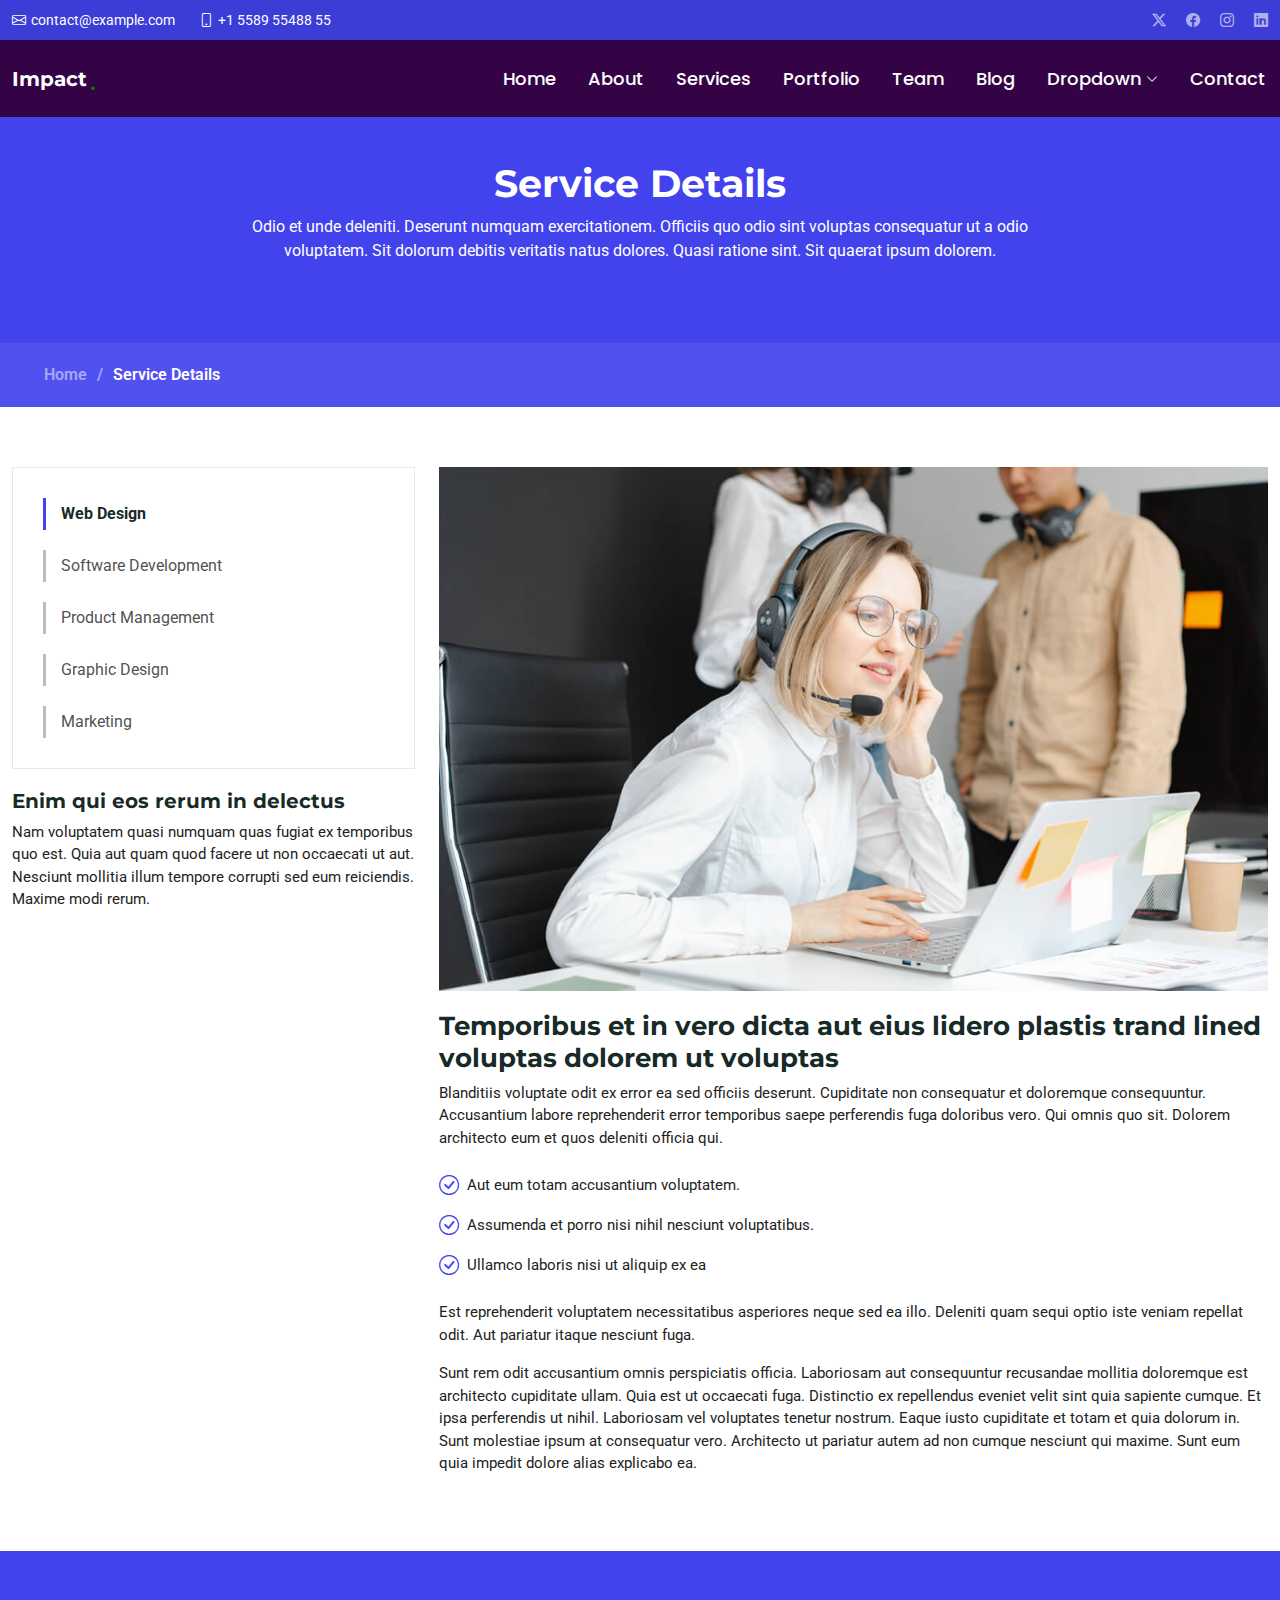
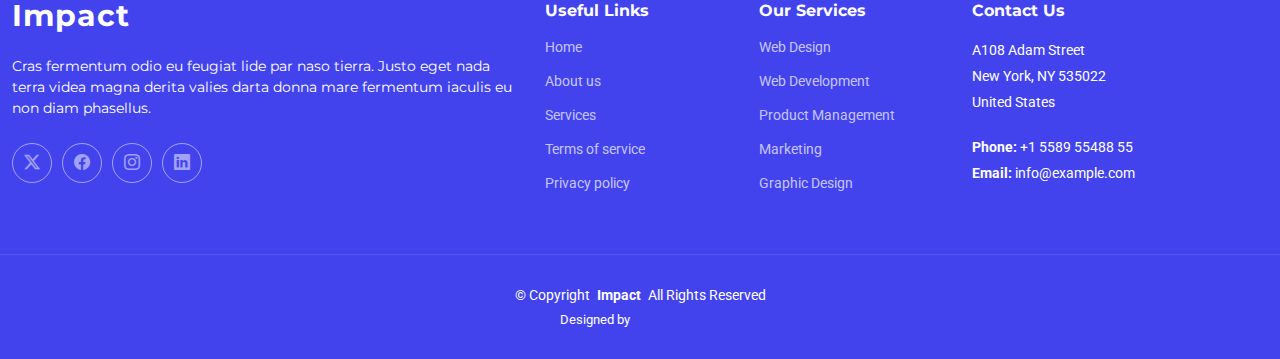
<file: service-details.html>
<!DOCTYPE html>
<html lang="en">

<head>
  <meta charset="utf-8">
  <meta content="width=device-width, initial-scale=1.0" name="viewport">
  <title>Service Details - Impact Bootstrap Template</title>
  <meta content="" name="description">
  <meta content="" name="keywords">

  <!-- Favicons -->
  <link href="assets/img/favicon.png" rel="icon">
  <link href="assets/img/apple-touch-icon.png" rel="apple-touch-icon">

  <!-- Fonts -->
  <link href="https://fonts.googleapis.com" rel="preconnect">
  <link href="https://fonts.gstatic.com" rel="preconnect" crossorigin>
  <link href="https://fonts.googleapis.com/css2?family=Roboto:ital,wght@0,100;0,300;0,400;0,500;0,700;0,900;1,100;1,300;1,400;1,500;1,700;1,900&family=Montserrat:ital,wght@0,100;0,200;0,300;0,400;0,500;0,600;0,700;0,800;0,900;1,100;1,200;1,300;1,400;1,500;1,600;1,700;1,800;1,900&family=Poppins:ital,wght@0,100;0,200;0,300;0,400;0,500;0,600;0,700;0,800;0,900;1,100;1,200;1,300;1,400;1,500;1,600;1,700;1,800;1,900&display=swap" rel="stylesheet">

  <!-- Vendor CSS Files -->
  <link href="assets/vendor/bootstrap/css/bootstrap.min.css" rel="stylesheet">
  <link href="assets/vendor/bootstrap-icons/bootstrap-icons.css" rel="stylesheet">
  <link href="assets/vendor/aos/aos.css" rel="stylesheet">
  <link href="assets/vendor/glightbox/css/glightbox.min.css" rel="stylesheet">
  <link href="assets/vendor/swiper/swiper-bundle.min.css" rel="stylesheet">

  <!-- Main CSS File -->
  <link href="assets/css/main.css" rel="stylesheet">

  <!-- =======================================================
  * Template Name: Impact
  * Template URL: https://bootstrapmade.com/impact-bootstrap-business-website-template/
  * Updated: Jun 14 2024 with Bootstrap v5.3.3
  * Author: BootstrapMade.com
  * License: https://bootstrapmade.com/license/
  ======================================================== -->
</head>

<body class="service-details-page">

  <header id="header" class="header fixed-top">

    <div class="topbar d-flex align-items-center">
      <div class="container d-flex justify-content-center justify-content-md-between">
        <div class="contact-info d-flex align-items-center">
          <i class="bi bi-envelope d-flex align-items-center"><a href="mailto:contact@example.com">contact@example.com</a></i>
          <i class="bi bi-phone d-flex align-items-center ms-4"><span>+1 5589 55488 55</span></i>
        </div>
        <div class="social-links d-none d-md-flex align-items-center">
          <a href="#" class="twitter"><i class="bi bi-twitter-x"></i></a>
          <a href="#" class="facebook"><i class="bi bi-facebook"></i></a>
          <a href="#" class="instagram"><i class="bi bi-instagram"></i></a>
          <a href="#" class="linkedin"><i class="bi bi-linkedin"></i></a>
        </div>
      </div>
    </div><!-- End Top Bar -->

    <div class="branding d-flex align-items-cente">

      <div class="container position-relative d-flex align-items-center justify-content-between">
        <a href="index.html" class="logo d-flex align-items-center">
          <!-- Uncomment the line below if you also wish to use an image logo -->
          <!-- <img src="assets/img/logo.png" alt=""> -->
          <h1 class="sitename">Impact</h1>
          <span>.</span>
        </a>

        <nav id="navmenu" class="navmenu">
          <ul>
            <li><a href="#hero">Home<br></a></li>
            <li><a href="#about">About</a></li>
            <li><a href="#services">Services</a></li>
            <li><a href="#portfolio">Portfolio</a></li>
            <li><a href="#team">Team</a></li>
            <li><a href="blog.html">Blog</a></li>
            <li class="dropdown"><a href="#"><span>Dropdown</span> <i class="bi bi-chevron-down toggle-dropdown"></i></a>
              <ul>
                <li><a href="#">Dropdown 1</a></li>
                <li class="dropdown"><a href="#"><span>Deep Dropdown</span> <i class="bi bi-chevron-down toggle-dropdown"></i></a>
                  <ul>
                    <li><a href="#">Deep Dropdown 1</a></li>
                    <li><a href="#">Deep Dropdown 2</a></li>
                    <li><a href="#">Deep Dropdown 3</a></li>
                    <li><a href="#">Deep Dropdown 4</a></li>
                    <li><a href="#">Deep Dropdown 5</a></li>
                  </ul>
                </li>
                <li><a href="#">Dropdown 2</a></li>
                <li><a href="#">Dropdown 3</a></li>
                <li><a href="#">Dropdown 4</a></li>
              </ul>
            </li>
            <li><a href="#contact">Contact</a></li>
          </ul>
          <i class="mobile-nav-toggle d-xl-none bi bi-list"></i>
        </nav>

      </div>

    </div>

  </header>

  <main class="main">

    <!-- Page Title -->
    <div class="page-title" data-aos="fade">
      <div class="heading">
        <div class="container">
          <div class="row d-flex justify-content-center text-center">
            <div class="col-lg-8">
              <h1>Service Details</h1>
              <p class="mb-0">Odio et unde deleniti. Deserunt numquam exercitationem. Officiis quo odio sint voluptas consequatur ut a odio voluptatem. Sit dolorum debitis veritatis natus dolores. Quasi ratione sint. Sit quaerat ipsum dolorem.</p>
            </div>
          </div>
        </div>
      </div>
      <nav class="breadcrumbs">
        <div class="container">
          <ol>
            <li><a href="index.html">Home</a></li>
            <li class="current">Service Details</li>
          </ol>
        </div>
      </nav>
    </div><!-- End Page Title -->

    <!-- Service Details Section -->
    <section id="service-details" class="service-details section">

      <div class="container">

        <div class="row gy-4">

          <div class="col-lg-4" data-aos="fade-up" data-aos-delay="100">
            <div class="services-list">
              <a href="#" class="active">Web Design</a>
              <a href="#">Software Development</a>
              <a href="#">Product Management</a>
              <a href="#">Graphic Design</a>
              <a href="#">Marketing</a>
            </div>

            <h4>Enim qui eos rerum in delectus</h4>
            <p>Nam voluptatem quasi numquam quas fugiat ex temporibus quo est. Quia aut quam quod facere ut non occaecati ut aut. Nesciunt mollitia illum tempore corrupti sed eum reiciendis. Maxime modi rerum.</p>
          </div>

          <div class="col-lg-8" data-aos="fade-up" data-aos-delay="200">
            <img src="assets/img/services.jpg" alt="" class="img-fluid services-img">
            <h3>Temporibus et in vero dicta aut eius lidero plastis trand lined voluptas dolorem ut voluptas</h3>
            <p>
              Blanditiis voluptate odit ex error ea sed officiis deserunt. Cupiditate non consequatur et doloremque consequuntur. Accusantium labore reprehenderit error temporibus saepe perferendis fuga doloribus vero. Qui omnis quo sit. Dolorem architecto eum et quos deleniti officia qui.
            </p>
            <ul>
              <li><i class="bi bi-check-circle"></i> <span>Aut eum totam accusantium voluptatem.</span></li>
              <li><i class="bi bi-check-circle"></i> <span>Assumenda et porro nisi nihil nesciunt voluptatibus.</span></li>
              <li><i class="bi bi-check-circle"></i> <span>Ullamco laboris nisi ut aliquip ex ea</span></li>
            </ul>
            <p>
              Est reprehenderit voluptatem necessitatibus asperiores neque sed ea illo. Deleniti quam sequi optio iste veniam repellat odit. Aut pariatur itaque nesciunt fuga.
            </p>
            <p>
              Sunt rem odit accusantium omnis perspiciatis officia. Laboriosam aut consequuntur recusandae mollitia doloremque est architecto cupiditate ullam. Quia est ut occaecati fuga. Distinctio ex repellendus eveniet velit sint quia sapiente cumque. Et ipsa perferendis ut nihil. Laboriosam vel voluptates tenetur nostrum. Eaque iusto cupiditate et totam et quia dolorum in. Sunt molestiae ipsum at consequatur vero. Architecto ut pariatur autem ad non cumque nesciunt qui maxime. Sunt eum quia impedit dolore alias explicabo ea.
            </p>
          </div>

        </div>

      </div>

    </section><!-- /Service Details Section -->

  </main>

  <footer id="footer" class="footer">

    <div class="container footer-top">
      <div class="row gy-4">
        <div class="col-lg-5 col-md-12 footer-about">
          <a href="index.html" class="logo d-flex align-items-center">
            <span class="sitename">Impact</span>
          </a>
          <p>Cras fermentum odio eu feugiat lide par naso tierra. Justo eget nada terra videa magna derita valies darta donna mare fermentum iaculis eu non diam phasellus.</p>
          <div class="social-links d-flex mt-4">
            <a href=""><i class="bi bi-twitter-x"></i></a>
            <a href=""><i class="bi bi-facebook"></i></a>
            <a href=""><i class="bi bi-instagram"></i></a>
            <a href=""><i class="bi bi-linkedin"></i></a>
          </div>
        </div>

        <div class="col-lg-2 col-6 footer-links">
          <h4>Useful Links</h4>
          <ul>
            <li><a href="#">Home</a></li>
            <li><a href="#">About us</a></li>
            <li><a href="#">Services</a></li>
            <li><a href="#">Terms of service</a></li>
            <li><a href="#">Privacy policy</a></li>
          </ul>
        </div>

        <div class="col-lg-2 col-6 footer-links">
          <h4>Our Services</h4>
          <ul>
            <li><a href="#">Web Design</a></li>
            <li><a href="#">Web Development</a></li>
            <li><a href="#">Product Management</a></li>
            <li><a href="#">Marketing</a></li>
            <li><a href="#">Graphic Design</a></li>
          </ul>
        </div>

        <div class="col-lg-3 col-md-12 footer-contact text-center text-md-start">
          <h4>Contact Us</h4>
          <p>A108 Adam Street</p>
          <p>New York, NY 535022</p>
          <p>United States</p>
          <p class="mt-4"><strong>Phone:</strong> <span>+1 5589 55488 55</span></p>
          <p><strong>Email:</strong> <span>info@example.com</span></p>
        </div>

      </div>
    </div>

    <div class="container copyright text-center mt-4">
      <p>© <span>Copyright</span> <strong class="px-1 sitename">Impact</strong> <span>All Rights Reserved</span></p>
      <div class="credits">
        <!-- All the links in the footer should remain intact. -->
        <!-- You can delete the links only if you've purchased the pro version. -->
        <!-- Licensing information: https://bootstrapmade.com/license/ -->
        <!-- Purchase the pro version with working PHP/AJAX contact form: [buy-url] -->
        Designed by <a href="https://bootstrapmade.com/">BootstrapMade</a>
      </div>
    </div>

  </footer>

  <!-- Scroll Top -->
  <a href="#" id="scroll-top" class="scroll-top d-flex align-items-center justify-content-center"><i class="bi bi-arrow-up-short"></i></a>

  <!-- Preloader -->
  <div id="preloader"></div>

  <!-- Vendor JS Files -->
  <script src="assets/vendor/bootstrap/js/bootstrap.bundle.min.js"></script>
  <script src="assets/vendor/php-email-form/validate.js"></script>
  <script src="assets/vendor/aos/aos.js"></script>
  <script src="assets/vendor/glightbox/js/glightbox.min.js"></script>
  <script src="assets/vendor/swiper/swiper-bundle.min.js"></script>
  <script src="assets/vendor/purecounter/purecounter_vanilla.js"></script>
  <script src="assets/vendor/imagesloaded/imagesloaded.pkgd.min.js"></script>
  <script src="assets/vendor/isotope-layout/isotope.pkgd.min.js"></script>

  <!-- Main JS File -->
  <script src="assets/js/main.js"></script>

</body>

</html>
</file>
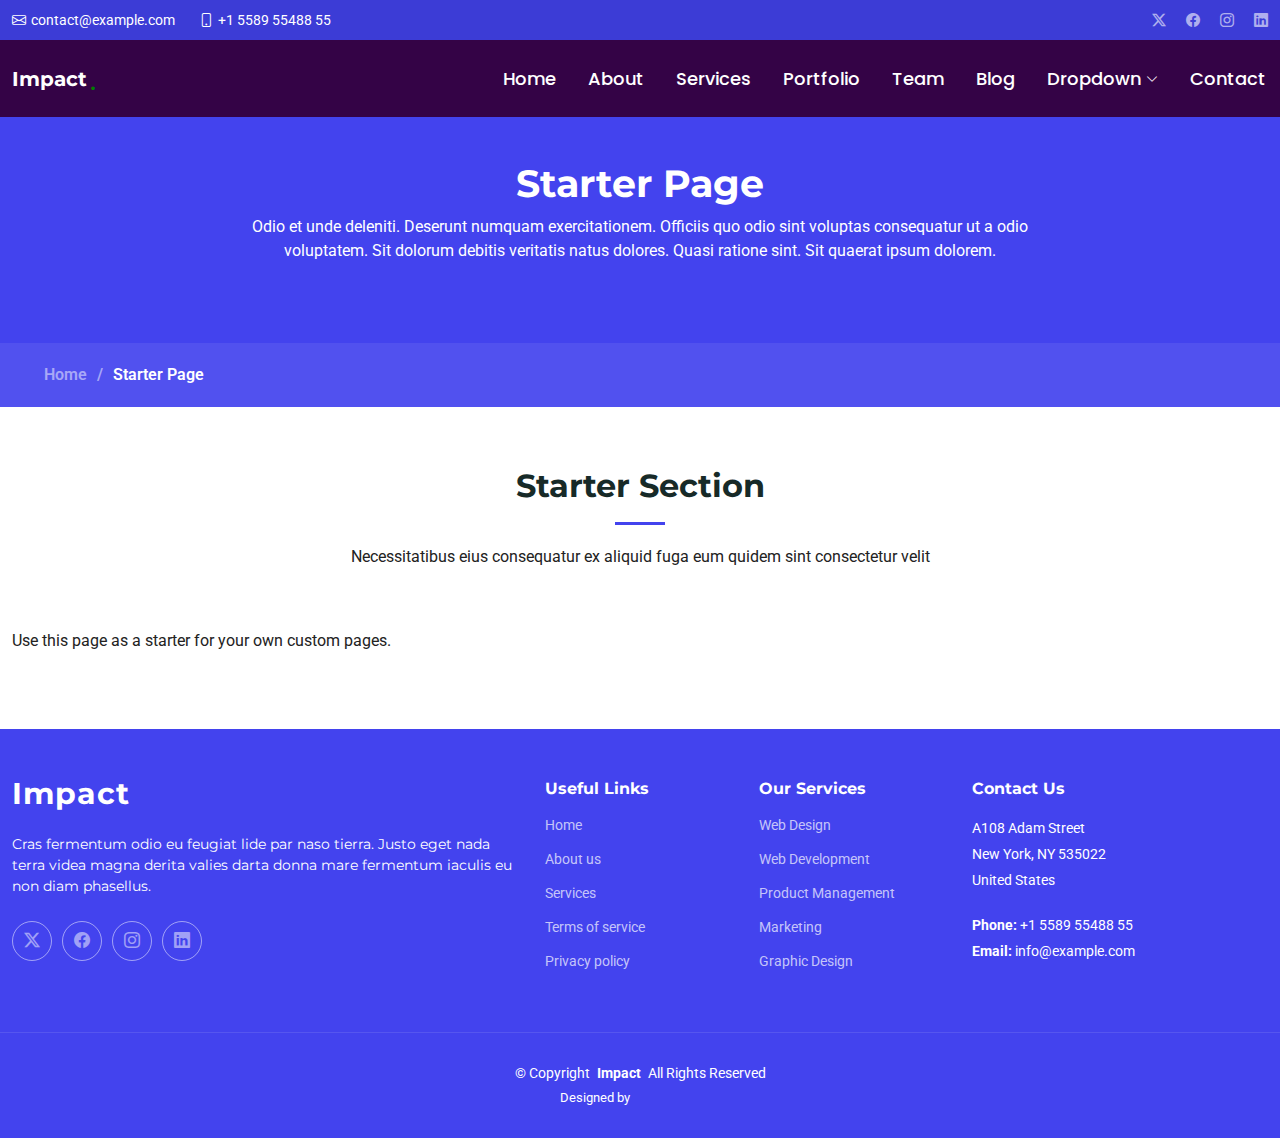
<file: starter-page.html>
<!DOCTYPE html>
<html lang="en">

<head>
  <meta charset="utf-8">
  <meta content="width=device-width, initial-scale=1.0" name="viewport">
  <title>Starter Page - Impact Bootstrap Template</title>
  <meta content="" name="description">
  <meta content="" name="keywords">

  <!-- Favicons -->
  <link href="assets/img/favicon.png" rel="icon">
  <link href="assets/img/apple-touch-icon.png" rel="apple-touch-icon">

  <!-- Fonts -->
  <link href="https://fonts.googleapis.com" rel="preconnect">
  <link href="https://fonts.gstatic.com" rel="preconnect" crossorigin>
  <link href="https://fonts.googleapis.com/css2?family=Roboto:ital,wght@0,100;0,300;0,400;0,500;0,700;0,900;1,100;1,300;1,400;1,500;1,700;1,900&family=Montserrat:ital,wght@0,100;0,200;0,300;0,400;0,500;0,600;0,700;0,800;0,900;1,100;1,200;1,300;1,400;1,500;1,600;1,700;1,800;1,900&family=Poppins:ital,wght@0,100;0,200;0,300;0,400;0,500;0,600;0,700;0,800;0,900;1,100;1,200;1,300;1,400;1,500;1,600;1,700;1,800;1,900&display=swap" rel="stylesheet">

  <!-- Vendor CSS Files -->
  <link href="assets/vendor/bootstrap/css/bootstrap.min.css" rel="stylesheet">
  <link href="assets/vendor/bootstrap-icons/bootstrap-icons.css" rel="stylesheet">
  <link href="assets/vendor/aos/aos.css" rel="stylesheet">
  <link href="assets/vendor/glightbox/css/glightbox.min.css" rel="stylesheet">
  <link href="assets/vendor/swiper/swiper-bundle.min.css" rel="stylesheet">

  <!-- Main CSS File -->
  <link href="assets/css/main.css" rel="stylesheet">

  <!-- =======================================================
  * Template Name: Impact
  * Template URL: https://bootstrapmade.com/impact-bootstrap-business-website-template/
  * Updated: Jun 14 2024 with Bootstrap v5.3.3
  * Author: BootstrapMade.com
  * License: https://bootstrapmade.com/license/
  ======================================================== -->
</head>

<body class="starter-page-page">

  <header id="header" class="header fixed-top">

    <div class="topbar d-flex align-items-center">
      <div class="container d-flex justify-content-center justify-content-md-between">
        <div class="contact-info d-flex align-items-center">
          <i class="bi bi-envelope d-flex align-items-center"><a href="mailto:contact@example.com">contact@example.com</a></i>
          <i class="bi bi-phone d-flex align-items-center ms-4"><span>+1 5589 55488 55</span></i>
        </div>
        <div class="social-links d-none d-md-flex align-items-center">
          <a href="#" class="twitter"><i class="bi bi-twitter-x"></i></a>
          <a href="#" class="facebook"><i class="bi bi-facebook"></i></a>
          <a href="#" class="instagram"><i class="bi bi-instagram"></i></a>
          <a href="#" class="linkedin"><i class="bi bi-linkedin"></i></a>
        </div>
      </div>
    </div><!-- End Top Bar -->

    <div class="branding d-flex align-items-cente">

      <div class="container position-relative d-flex align-items-center justify-content-between">
        <a href="index.html" class="logo d-flex align-items-center">
          <!-- Uncomment the line below if you also wish to use an image logo -->
          <!-- <img src="assets/img/logo.png" alt=""> -->
          <h1 class="sitename">Impact</h1>
          <span>.</span>
        </a>

        <nav id="navmenu" class="navmenu">
          <ul>
            <li><a href="#hero">Home<br></a></li>
            <li><a href="#about">About</a></li>
            <li><a href="#services">Services</a></li>
            <li><a href="#portfolio">Portfolio</a></li>
            <li><a href="#team">Team</a></li>
            <li><a href="blog.html">Blog</a></li>
            <li class="dropdown"><a href="#"><span>Dropdown</span> <i class="bi bi-chevron-down toggle-dropdown"></i></a>
              <ul>
                <li><a href="#">Dropdown 1</a></li>
                <li class="dropdown"><a href="#"><span>Deep Dropdown</span> <i class="bi bi-chevron-down toggle-dropdown"></i></a>
                  <ul>
                    <li><a href="#">Deep Dropdown 1</a></li>
                    <li><a href="#">Deep Dropdown 2</a></li>
                    <li><a href="#">Deep Dropdown 3</a></li>
                    <li><a href="#">Deep Dropdown 4</a></li>
                    <li><a href="#">Deep Dropdown 5</a></li>
                  </ul>
                </li>
                <li><a href="#">Dropdown 2</a></li>
                <li><a href="#">Dropdown 3</a></li>
                <li><a href="#">Dropdown 4</a></li>
              </ul>
            </li>
            <li><a href="#contact">Contact</a></li>
          </ul>
          <i class="mobile-nav-toggle d-xl-none bi bi-list"></i>
        </nav>

      </div>

    </div>

  </header>

  <main class="main">

    <!-- Page Title -->
    <div class="page-title" data-aos="fade">
      <div class="heading">
        <div class="container">
          <div class="row d-flex justify-content-center text-center">
            <div class="col-lg-8">
              <h1>Starter Page</h1>
              <p class="mb-0">Odio et unde deleniti. Deserunt numquam exercitationem. Officiis quo odio sint voluptas consequatur ut a odio voluptatem. Sit dolorum debitis veritatis natus dolores. Quasi ratione sint. Sit quaerat ipsum dolorem.</p>
            </div>
          </div>
        </div>
      </div>
      <nav class="breadcrumbs">
        <div class="container">
          <ol>
            <li><a href="index.html">Home</a></li>
            <li class="current">Starter Page</li>
          </ol>
        </div>
      </nav>
    </div><!-- End Page Title -->

    <!-- Starter Section Section -->
    <section id="starter-section" class="starter-section section">

      <!-- Section Title -->
      <div class="container section-title" data-aos="fade-up">
        <h2>Starter Section</h2>
        <p>Necessitatibus eius consequatur ex aliquid fuga eum quidem sint consectetur velit</p>
      </div><!-- End Section Title -->

      <div class="container" data-aos="fade-up">
        <p>Use this page as a starter for your own custom pages.</p>
      </div>

    </section><!-- /Starter Section Section -->

  </main>

  <footer id="footer" class="footer">

    <div class="container footer-top">
      <div class="row gy-4">
        <div class="col-lg-5 col-md-12 footer-about">
          <a href="index.html" class="logo d-flex align-items-center">
            <span class="sitename">Impact</span>
          </a>
          <p>Cras fermentum odio eu feugiat lide par naso tierra. Justo eget nada terra videa magna derita valies darta donna mare fermentum iaculis eu non diam phasellus.</p>
          <div class="social-links d-flex mt-4">
            <a href=""><i class="bi bi-twitter-x"></i></a>
            <a href=""><i class="bi bi-facebook"></i></a>
            <a href=""><i class="bi bi-instagram"></i></a>
            <a href=""><i class="bi bi-linkedin"></i></a>
          </div>
        </div>

        <div class="col-lg-2 col-6 footer-links">
          <h4>Useful Links</h4>
          <ul>
            <li><a href="#">Home</a></li>
            <li><a href="#">About us</a></li>
            <li><a href="#">Services</a></li>
            <li><a href="#">Terms of service</a></li>
            <li><a href="#">Privacy policy</a></li>
          </ul>
        </div>

        <div class="col-lg-2 col-6 footer-links">
          <h4>Our Services</h4>
          <ul>
            <li><a href="#">Web Design</a></li>
            <li><a href="#">Web Development</a></li>
            <li><a href="#">Product Management</a></li>
            <li><a href="#">Marketing</a></li>
            <li><a href="#">Graphic Design</a></li>
          </ul>
        </div>

        <div class="col-lg-3 col-md-12 footer-contact text-center text-md-start">
          <h4>Contact Us</h4>
          <p>A108 Adam Street</p>
          <p>New York, NY 535022</p>
          <p>United States</p>
          <p class="mt-4"><strong>Phone:</strong> <span>+1 5589 55488 55</span></p>
          <p><strong>Email:</strong> <span>info@example.com</span></p>
        </div>

      </div>
    </div>

    <div class="container copyright text-center mt-4">
      <p>© <span>Copyright</span> <strong class="px-1 sitename">Impact</strong> <span>All Rights Reserved</span></p>
      <div class="credits">
        <!-- All the links in the footer should remain intact. -->
        <!-- You can delete the links only if you've purchased the pro version. -->
        <!-- Licensing information: https://bootstrapmade.com/license/ -->
        <!-- Purchase the pro version with working PHP/AJAX contact form: [buy-url] -->
        Designed by <a href="https://bootstrapmade.com/">BootstrapMade</a>
      </div>
    </div>

  </footer>

  <!-- Scroll Top -->
  <a href="#" id="scroll-top" class="scroll-top d-flex align-items-center justify-content-center"><i class="bi bi-arrow-up-short"></i></a>

  <!-- Preloader -->
  <div id="preloader"></div>

  <!-- Vendor JS Files -->
  <script src="assets/vendor/bootstrap/js/bootstrap.bundle.min.js"></script>
  <script src="assets/vendor/php-email-form/validate.js"></script>
  <script src="assets/vendor/aos/aos.js"></script>
  <script src="assets/vendor/glightbox/js/glightbox.min.js"></script>
  <script src="assets/vendor/swiper/swiper-bundle.min.js"></script>
  <script src="assets/vendor/purecounter/purecounter_vanilla.js"></script>
  <script src="assets/vendor/imagesloaded/imagesloaded.pkgd.min.js"></script>
  <script src="assets/vendor/isotope-layout/isotope.pkgd.min.js"></script>

  <!-- Main JS File -->
  <script src="assets/js/main.js"></script>

</body>

</html>
</file>
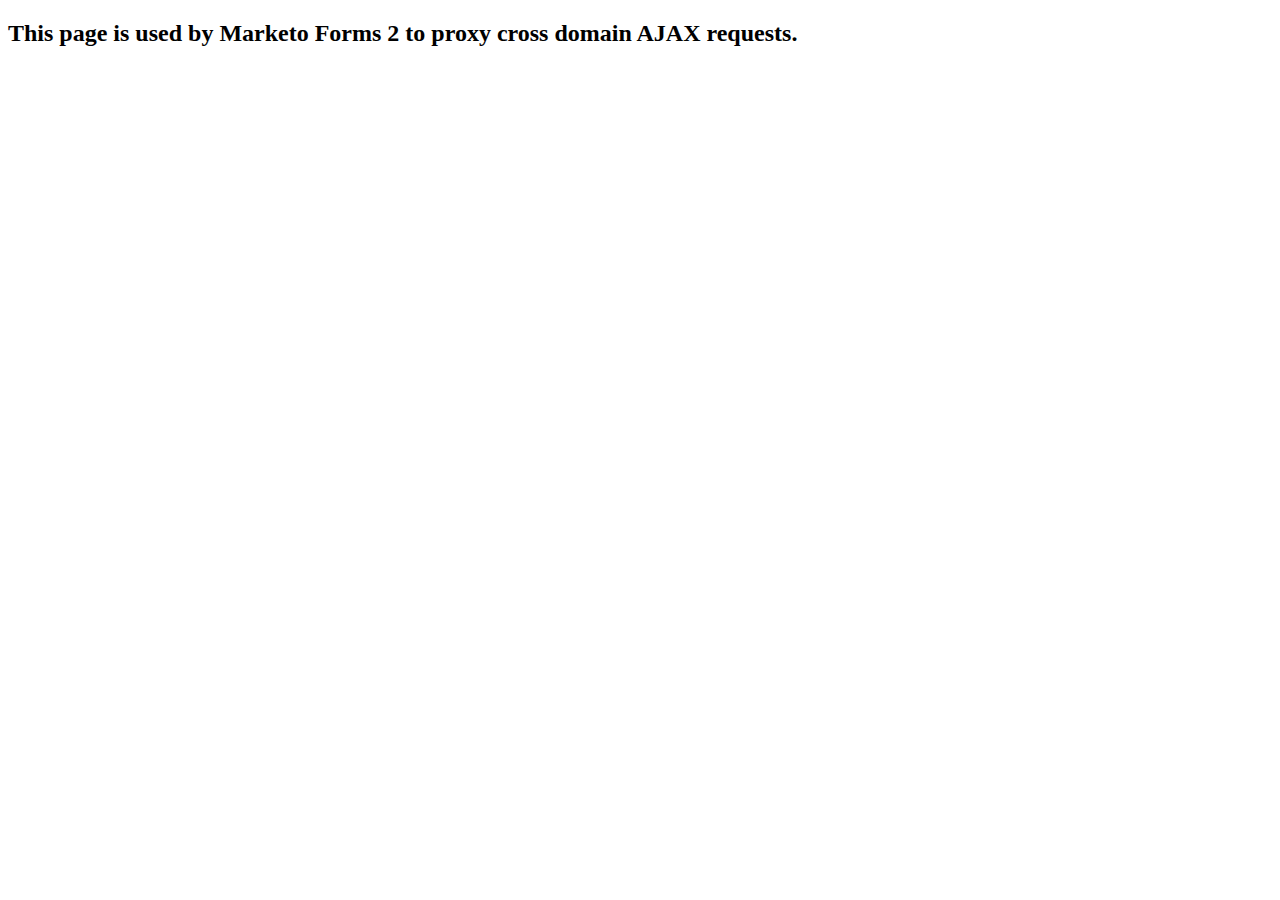
<file: assets/img/clients/client-8_files/XDFrame.html>
<!DOCTYPE html>
<!-- saved from url=(0051)https://app-sj28.marketo.com/index.php/form/XDFrame -->
<html style=""><head><meta http-equiv="Content-Type" content="text/html; charset=UTF-8">
    <title>Marketo Forms 2 Cross Domain request proxy frame</title>
    <script src="./forms2.min.js.download"></script>
    <script>
      (function (){
        var $ = MktoForms2.$;
        if(!window.parent || window.parent == window){
          return;
        }
        $(window).on("message", function (e){
          var origin = e.originalEvent.origin;
          var message = e.originalEvent.data;
          try{
            message = $.parseJSON(message);  
          }catch(ex){
            return;  //our messages are always JSON
          }
          if(message && message.mktoRequest && message.mktoRequest.ajaxParams){
            var p = message.mktoRequest.ajaxParams;
            var params = { type:"POST", dataType:"json", url:p.url, data:p.data, crossDomain:false, jsonp:false };
            params.success = function (data){
              window.parent.postMessage(JSON.stringify({
                mktoResponse:{
                  "for":message.mktoRequest.id,
                  error:false,
                  data:data
                }
              }), origin);
            }
            params.error = function (error, code, errMessage){
              var e = error.responseJSON || errMessage;
              window.parent.postMessage(JSON.stringify({
                mktoResponse:{
                  "for":message.mktoRequest.id,
                  error:true,
                  data:e
                }
              }), origin)
            }
            $.ajax(params);
          }
        });
        window.parent.postMessage(JSON.stringify({mktoReady:true}), "*");
      })()
    </script>
  </head>
  <body>
    <h2>This page is used by Marketo Forms 2 to proxy cross domain AJAX requests.</h2>
  
</body></html>
</file>
<file: assets/css/main.css>
/**
* Template Name: Impact
* Template URL: https://bootstrapmade.com/impact-bootstrap-business-website-template/
* Updated: Jun 14 2024 with Bootstrap v5.3.3
* Author: BootstrapMade.com
* License: https://bootstrapmade.com/license/
*/

/*--------------------------------------------------------------
# Font & Color Variables
# Help: https://bootstrapmade.com/color-system/
--------------------------------------------------------------*/
/* Fonts */
:root {
  --default-font: "Roboto",  system-ui, -apple-system, "Segoe UI", Roboto, "Helvetica Neue", Arial, "Noto Sans", "Liberation Sans", sans-serif, "Apple Color Emoji", "Segoe UI Emoji", "Segoe UI Symbol", "Noto Color Emoji";
  --heading-font: "Montserrat",  sans-serif;
  --nav-font: "Poppins",  sans-serif;
}

/* Global Colors - The following color variables are used throughout the website. Updating them here will change the color scheme of the entire website */
:root { 
  --background-color: #ffffff; /* Background color for the entire website, including individual sections */
  --default-color: #222222; /* Default color used for the majority of the text content across the entire website */
  --heading-color: #172a28; /* Color for headings, subheadings and title throughout the website */
  --accent-color: rgb(67, 67, 238); /* Accent color that represents your brand on the website. It's used for buttons, links, and other elements that need to stand out */
  --contrast-color: #ffffff; /* The contrast color is used for elements when the background color is one of the heading, accent, or default colors. Its purpose is to ensure proper contrast and readability when placed over these more dominant colors */
}

/* Nav Menu Colors - The following color variables are used specifically for the navigation menu. They are separate from the global colors to allow for more customization options */
:root {
  --nav-color: #ffff;  /* The default color of the main navmenu links */
  --nav-hover-color: green; /* Applied to main navmenu links when they are hovered over or active */
  --nav-dropdown-background-color: #ffffff; /* Used as the background color for dropdown items that appear when hovering over primary navigation items */
  --nav-dropdown-color: rgb(67, 67, 238); /* Used for navigation links of the dropdown items in the navigation menu. */
  --nav-dropdown-hover-color: green; /* Similar to --nav-hover-color, this color is applied to dropdown navigation links when they are hovered over. */
}

/* Smooth scroll */
:root {
  scroll-behavior: smooth;
}

/*--------------------------------------------------------------
# General
--------------------------------------------------------------*/
body {
  color: var(--default-color);
  background-color: var(--background-color);
  font-family: var(--default-font);
}

a {
  color: var(--accent-color);
  text-decoration: none;
  transition: 0.3s;
}

a:hover {
  color: color-mix(in srgb, var(--accent-color), transparent 25%);
  text-decoration: none;
}

h1,
h2,
h3,
h4,
h5,
h6 {
  color: var(--heading-color);
  font-family: var(--heading-font);
}

/*--------------------------------------------------------------
# Global Header
--------------------------------------------------------------*/
.header {
  --background-color: #340346;
  --heading-color: #ffffff;
  color: var(--default-color);
  transition: all 0.5s;
  z-index: 997;
  background-color: var(--background-color);
}

.header .topbar {
  background-color: color-mix(in srgb, var(--accent-color) 90%, black 10%);
  height: 40px;
  padding: 0;
  font-size: 14px;
  transition: all 0.5s;
}

.header .topbar .contact-info i {
  font-style: normal;
  color: var(--contrast-color);
}

.header .topbar .contact-info i a,
.header .topbar .contact-info i span {
  padding-left: 5px;
  color: var(--contrast-color);
}

@media (max-width: 575px) {

  .header .topbar .contact-info i a,
  .header .topbar .contact-info i span {
    font-size: 13px;
  }
}

.header .topbar .contact-info i a {
  line-height: 0;
  transition: 0.3s;
}

.header .topbar .contact-info i a:hover {
  color: var(--contrast-color);
  text-decoration: underline;
}

.header .topbar .social-links a {
  color: color-mix(in srgb, var(--contrast-color), transparent 40%);
  line-height: 0;
  transition: 0.3s;
  margin-left: 20px;
}

.header .topbar .social-links a:hover {
  color: var(--contrast-color);
}

.header .branding {
  min-height: 60px;
  padding: 10px 0;
}

.header .logo {
  line-height: 1;
}

.header .logo img {
  max-height: 80px;
}

.header .logo h1 {
  font-size: 20px;
  margin: 0;
  font-weight: 700;
  color: var(--heading-color);
}

.header .logo span {
  font-size: 32px;
  margin-left: 2px;
  color: var(--nav-hover-color);
}

.scrolled .header {
  box-shadow: 0px 0 18px color-mix(in srgb, var(--default-color), transparent 85%);
}

/*--------------------------------------------------------------
# Navigation Menu
--------------------------------------------------------------*/
/* Desktop Navigation */
@media (min-width: 1200px) {
  .navmenu {
    padding: 0;
  }

  .navmenu ul {
    margin: 0;
    padding: 0;
    display: flex;
    list-style: none;
    align-items: center;
  }

  .navmenu li {
    position: relative;
  }

  .navmenu>ul>li {
    white-space: nowrap;
    padding: 15px 14px;
  }

  .navmenu>ul>li:last-child {
    padding-right: 0;
  }

  .navmenu a,
  .navmenu a:focus {
    color: var(--nav-color);
    font-size: 18px;
    padding: 0 2px;
    font-family: var(--nav-font);
    font-weight: 500;
    display: flex;
    align-items: center;
    justify-content: space-between;
    white-space: nowrap;
    transition: 0.3s;
    position: relative;
  }

  .navmenu a i,
  .navmenu a:focus i {
    font-size: 12px;
    line-height: 0;
    margin-left: 5px;
    transition: 0.3s;
  }

  .navmenu>ul>li>a:before {
    content: "";
    position: absolute;
    height: 2px;
    bottom: -6px;
    left: 0;
    background-color: var(--nav-hover-color);
    visibility: hidden;
    width: 0px;
    transition: all 0.3s ease-in-out 0s;
  }

  .navmenu a:hover:before,
  .navmenu li:hover>a:before,
  .navmenu .active:before {
    visibility: visible;
    width: 100%;
  }

  .navmenu li:hover>a,
  .navmenu .active,
  .navmenu .active:focus {
    color: var(--nav-color);
  }

  .navmenu .dropdown ul {
    margin: 0;
    padding: 10px 0;
    background: var(--nav-dropdown-background-color);
    display: block;
    position: absolute;
    visibility: hidden;
    left: 14px;
    top: 130%;
    opacity: 0;
    transition: 0.3s;
    border-radius: 4px;
    z-index: 99;
    box-shadow: 0px 0px 30px color-mix(in srgb, var(--default-color), transparent 85%);
  }

  .navmenu .dropdown ul li {
    min-width: 200px;
  }

  .navmenu .dropdown ul a {
    padding: 10px 20px;
    font-size: 15px;
    text-transform: none;
    color: var(--nav-dropdown-color);
  }

  .navmenu .dropdown ul a i {
    font-size: 12px;
  }

  .navmenu .dropdown ul a:hover,
  .navmenu .dropdown ul .active:hover,
  .navmenu .dropdown ul li:hover>a {
    color: var(--nav-dropdown-hover-color);
  }

  .navmenu .dropdown:hover>ul {
    opacity: 1;
    top: 100%;
    visibility: visible;
  }

  .navmenu .dropdown .dropdown ul {
    top: 0;
    left: -90%;
    visibility: hidden;
  }

  .navmenu .dropdown .dropdown:hover>ul {
    opacity: 1;
    top: 0;
    left: -100%;
    visibility: visible;
  }
}

/* Mobile Navigation */
@media (max-width: 1199px) {
  .mobile-nav-toggle {
    color: var(--nav-color);
    font-size: 28px;
    line-height: 0;
    margin-right: 10px;
    cursor: pointer;
    transition: color 0.3s;
  }

  .navmenu {
    padding: 0;
    z-index: 9997;
  }

  .navmenu ul {
    display: none;
    position: absolute;
    inset: 60px 20px 20px 20px;
    padding: 10px 0;
    margin: 0;
    border-radius: 6px;
    background-color: var(--nav-dropdown-background-color);
    border: 1px solid color-mix(in srgb, var(--default-color), transparent 90%);
    box-shadow: none;
    overflow-y: auto;
    transition: 0.3s;
    z-index: 9998;
  }

  .navmenu a,
  .navmenu a:focus {
    color: var(--nav-dropdown-color);
    padding: 10px 20px;
    font-family: var(--nav-font);
    font-size: 17px;
    font-weight: 500;
    display: flex;
    align-items: center;
    justify-content: space-between;
    white-space: nowrap;
    transition: 0.3s;
  }

  .navmenu a i,
  .navmenu a:focus i {
    font-size: 12px;
    line-height: 0;
    margin-left: 5px;
    width: 30px;
    height: 30px;
    display: flex;
    align-items: center;
    justify-content: center;
    border-radius: 50%;
    transition: 0.3s;
    background-color: color-mix(in srgb, var(--accent-color), transparent 90%);
  }

  .navmenu a i:hover,
  .navmenu a:focus i:hover {
    background-color: var(--accent-color);
    color: var(--contrast-color);
  }

  .navmenu a:hover,
  .navmenu .active,
  .navmenu .active:focus {
    color: var(--nav-dropdown-hover-color);
  }

  .navmenu .active i,
  .navmenu .active:focus i {
    background-color: var(--accent-color);
    color: var(--contrast-color);
    transform: rotate(180deg);
  }

  .navmenu .dropdown ul {
    position: static;
    display: none;
    z-index: 99;
    padding: 10px 0;
    margin: 10px 20px;
    background-color: var(--nav-dropdown-background-color);
    transition: all 0.5s ease-in-out;
  }

  .navmenu .dropdown ul ul {
    background-color: rgba(33, 37, 41, 0.1);
  }

  .navmenu .dropdown>.dropdown-active {
    display: block;
    background-color: rgba(33, 37, 41, 0.03);
  }

  .mobile-nav-active {
    overflow: hidden;
  }

  .mobile-nav-active .mobile-nav-toggle {
    color: #fff;
    position: absolute;
    font-size: 32px;
    top: 15px;
    right: 15px;
    margin-right: 0;
    z-index: 9999;
  }

  .mobile-nav-active .navmenu {
    position: fixed;
    overflow: hidden;
    inset: 0;
    background: rgba(33, 37, 41, 0.8);
    transition: 0.3s;
  }

  .mobile-nav-active .navmenu>ul {
    display: block;
  }
}

/*--------------------------------------------------------------
# Global Footer
--------------------------------------------------------------*/
.footer {
  --background-color: var(--accent-color);
  --default-color: #fff;
  --heading-color: #fff;
  color: var(--default-color);
  background-color: var(--background-color);
  font-size: 14px;
  position: relative;
}

.footer .footer-top {
  padding-top: 50px;
}

.footer .footer-about .logo {
  line-height: 1;
  margin-bottom: 25px;
}

.footer .footer-about .logo img {
  max-height: 40px;
  margin-right: 6px;
}

.footer .footer-about .logo span {
  color: var(--heading-color);
  font-size: 30px;
  font-weight: 700;
  letter-spacing: 1px;
  font-family: var(--heading-font);
}

.footer .footer-about p {
  font-size: 14px;
  font-family: var(--heading-font);
}

.footer .social-links a {
  display: flex;
  align-items: center;
  justify-content: center;
  width: 40px;
  height: 40px;
  border-radius: 50%;
  border: 1px solid color-mix(in srgb, var(--default-color), transparent 50%);
  font-size: 16px;
  color: color-mix(in srgb, var(--default-color), transparent 50%);
  margin-right: 10px;
  transition: 0.3s;
}

.footer .social-links a:hover {
  color: var(--default-color);
  border-color: var(--default-color);
}

.footer h4 {
  font-size: 16px;
  font-weight: bold;
  position: relative;
  padding-bottom: 12px;
}

.footer .footer-links {
  margin-bottom: 30px;
}

.footer .footer-links ul {
  list-style: none;
  padding: 0;
  margin: 0;
}

.footer .footer-links ul i {
  padding-right: 2px;
  font-size: 12px;
  line-height: 0;
}

.footer .footer-links ul li {
  padding: 10px 0;
  display: flex;
  align-items: center;
}

.footer .footer-links ul li:first-child {
  padding-top: 0;
}

.footer .footer-links ul a {
  color: color-mix(in srgb, var(--default-color), transparent 30%);
  display: inline-block;
  line-height: 1;
}

.footer .footer-links ul a:hover {
  color: var(--default-color);
}

.footer .footer-contact p {
  margin-bottom: 5px;
}

.footer .copyright {
  padding-top: 30px;
  padding-bottom: 30px;
  border-top: 1px solid color-mix(in srgb, var(--default-color), transparent 90%);
}

.footer .copyright p {
  margin-bottom: 0;
}

.footer .credits {
  margin-top: 4px;
  font-size: 13px;
}

/*--------------------------------------------------------------
# Preloader
--------------------------------------------------------------*/
#preloader {
  position: fixed;
  inset: 0;
  z-index: 999999;
  overflow: hidden;
  background: var(--background-color);
  transition: all 0.6s ease-out;
}

#preloader:before {
  content: "";
  position: fixed;
  top: calc(50% - 30px);
  left: calc(50% - 30px);
  border: 6px solid #ffffff;
  border-color: var(--accent-color) transparent var(--accent-color) transparent;
  border-radius: 50%;
  width: 60px;
  height: 60px;
  animation: animate-preloader 1.5s linear infinite;
}

@keyframes animate-preloader {
  0% {
    transform: rotate(0deg);
  }

  100% {
    transform: rotate(360deg);
  }
}

/*--------------------------------------------------------------
# Scroll Top Button
--------------------------------------------------------------*/
.scroll-top {
  position: fixed;
  visibility: hidden;
  opacity: 0;
  right: 15px;
  bottom: -15px;
  z-index: 99999;
  background-color: var(--accent-color);
  width: 44px;
  height: 44px;
  border-radius: 50px;
  transition: all 0.4s;
}

.scroll-top i {
  font-size: 24px;
  color: var(--contrast-color);
  line-height: 0;
}

.scroll-top:hover {
  background-color: color-mix(in srgb, var(--accent-color), transparent 20%);
  color: var(--contrast-color);
}

.scroll-top.active {
  visibility: visible;
  opacity: 1;
  bottom: 15px;
}

/*--------------------------------------------------------------
# Disable aos animation delay on mobile devices
--------------------------------------------------------------*/
@media screen and (max-width: 768px) {
  [data-aos-delay] {
    transition-delay: 0 !important;
  }
}

/*--------------------------------------------------------------
# Global Page Titles & Breadcrumbs
--------------------------------------------------------------*/
.page-title {
  --background-color: var(--accent-color);
  --default-color: #fff;
  --heading-color: #fff;
  color: var(--default-color);
  background-color: var(--background-color);
  position: relative;
}

.page-title .heading {
  padding: 160px 0 80px 0;
  border-top: 1px solid color-mix(in srgb, var(--default-color), transparent 90%);
}

.page-title .heading h1 {
  font-size: 38px;
  font-weight: 700;
}

.page-title nav {
  background-color: color-mix(in srgb, var(--default-color), transparent 92%);
  padding: 20px 0;
}

.page-title nav ol {
  display: flex;
  flex-wrap: wrap;
  list-style: none;
  margin: 0;
  font-size: 16px;
  font-weight: 600;
}

.page-title nav ol a {
  color: color-mix(in srgb, var(--default-color), transparent 50%);
}

.page-title nav ol a:hover {
  color: var(--default-color);
}

.page-title nav ol li+li {
  padding-left: 10px;
}

.page-title nav ol li+li::before {
  content: "/";
  display: inline-block;
  padding-right: 10px;
  color: color-mix(in srgb, var(--default-color), transparent 50%);
}

/*--------------------------------------------------------------
# Global Sections
--------------------------------------------------------------*/
section,
.section {
  color: var(--default-color);
  background-color: var(--background-color);
  padding: 60px 0;
  scroll-margin-top: 112px;
  overflow: clip;
}

@media (max-width: 1199px) {

  section,
  .section {
    scroll-margin-top: 100px;
  }
}

/*--------------------------------------------------------------
# Global Section Titles
--------------------------------------------------------------*/
.section-title {
  text-align: center;
  padding-bottom: 60px;
  position: relative;
}

.section-title h2 {
  font-size: 32px;
  font-weight: 700;
  margin-bottom: 20px;
  padding-bottom: 20px;
  position: relative;
}

.section-title h2:after {
  content: "";
  position: absolute;
  display: block;
  width: 50px;
  height: 3px;
  background: var(--accent-color);
  left: 0;
  right: 0;
  bottom: 0;
  margin: auto;
}

.section-title p {
  margin-bottom: 0;
}

/*--------------------------------------------------------------
# Hero Section
--------------------------------------------------------------*/
.hero {
  --background-color: var(--accent-color);
  --default-color: #ffffff;
  --heading-color: #ffffff;
  width: 100%;
  position: relative;
  padding: 140px 0 0 0;
}

.hero .container {
  position: relative;
  z-index: 3;
}

.hero h2 {
  font-size: 48px;
  font-weight: 700;
  margin-bottom: 20px;
}

.hero h2 .accent {
  color: var(--conrast-color);
}

.hero p {
  color: color-mix(in srgb, var(--default-color), transparent 40%);
  font-weight: 400;
  margin-bottom: 30px;
}

.hero .btn-get-started {
  color: var(--contrast-color);
  background: var(--accent-color);
  font-family: var(--heading-font);
  font-weight: 500;
  font-size: 14px;
  letter-spacing: 1px;
  display: inline-block;
  padding: 14px 40px;
  border-radius: 50px;
  transition: 0.3s;
  border: 2px solid color-mix(in srgb, var(--default-color), transparent 90%);
  background-color: color-mix(in srgb, var(--default-color), transparent 90%);
}

.hero .btn-get-started:hover {
  border-color: color-mix(in srgb, var(--default-color), transparent 60%);
}

.hero .btn-watch-video {
  font-size: 16px;
  transition: 0.5s;
  margin-left: 25px;
  font-weight: 600;
  color: var(--default-color);
}

.hero .btn-watch-video i {
  color: color-mix(in srgb, var(--default-color), transparent 50%);
  font-size: 32px;
  transition: 0.3s;
  line-height: 0;
  margin-right: 8px;
}

.hero .btn-watch-video:hover i {
  color: var(--default-color);
}

@media (max-width: 640px) {
  .hero h2 {
    font-size: 36px;
  }

  .hero .btn-get-started,
  .hero .btn-watch-video {
    font-size: 14px;
  }
}

.hero .icon-boxes {
  padding-bottom: 60px;
  z-index: 4;
}

@media (min-width: 1200px) {
  .hero .icon-boxes:before {
    content: "";
    position: absolute;
    bottom: 0;
    left: 0;
    right: 0;
    height: calc(50% + 20px);
    background-color: var(--contrast-color);
    border-top: 1px solid color-mix(in srgb, var(--default-color), transparent 90%);
  }
}
@media (min-width: 1200px) {
  .col-xl-3 {
      flex: 0 0 auto;
      width: 20% !important;
  }
}
@media (min-width: 1200px) {
  .container, .container-lg, .container-md, .container-sm, .container-xl {
      max-width: 1300px !important;
  }
}

.hero .icon-box {
  padding: 60px 30px;
  position: relative;
  overflow: hidden;
  background: linear-gradient(180deg, rgb(51, 145, 39) 43%, rgba(0, 13, 255, 0.856) 72%);
  box-shadow: 0 0 29px 0 rgba(0, 0, 0, 0.1);
  transition: all 0.3s ease-in-out;
  border-radius: 8px;
  z-index: 1;
  height: 100%;
  width: 100%;
  text-align: center;
}

.hero .icon-box .title {
  font-weight: 700;
  margin-bottom: 15px;
  font-size: 24px;
}

.hero .icon-box .title a {
  color: color-mix(in srgb, var(--default-color), transparent 20%);
  transition: 0.3s;
}

.hero .icon-box .icon {
  margin-bottom: 20px;
  padding-top: 10px;
  display: inline-block;
  transition: all 0.3s ease-in-out;
  font-size: 48px;
  line-height: 1;
  color: color-mix(in srgb, var(--default-color), transparent 20%);
}

.hero .icon-box:hover {
  background-color: color-mix(in srgb, var(--accent-color), white 10%);
}

.hero .icon-box:hover .title a,
.hero .icon-box:hover .icon {
  color: rgb(255, 255, 255);
}

/*--------------------------------------------------------------
# About Section
--------------------------------------------------------------*/
.about h3 {
  font-weight: 700;
  font-size: 28px;
  margin-bottom: 20px;
}

.about .fst-italic {
  color: color-mix(in srgb, var(--default-color), var(--contrast-color) 50%);
}

.about .content ul {
  list-style: none;
  padding: 0;
}

.about .content ul li {
  padding: 0 0 10px 30px;
  position: relative;
}

.about .content ul i {
  position: absolute;
  font-size: 20px;
  left: 0;
  top: -3px;
  color: var(--accent-color);
}

.about .content p:last-child {
  margin-bottom: 0;
}

.about .play-btn {
  width: 94px;
  height: 94px;
  background: radial-gradient(var(--accent-color) 50%, color-mix(in srgb, var(--accent-color), transparent 75%) 52%);
  border-radius: 50%;
  display: block;
  position: absolute;
  left: calc(50% - 47px);
  top: calc(50% - 47px);
  overflow: hidden;
}

.about .play-btn:before {
  content: "";
  position: absolute;
  width: 120px;
  height: 120px;
  animation-delay: 0s;
  animation: pulsate-btn 2s;
  animation-direction: forwards;
  animation-iteration-count: infinite;
  animation-timing-function: steps;
  opacity: 1;
  border-radius: 50%;
  border: 5px solid color-mix(in srgb, var(--accent-color), transparent 30%);
  top: -15%;
  left: -15%;
  background: rgba(198, 16, 0, 0);
}

.about .play-btn:after {
  content: "";
  position: absolute;
  left: 50%;
  top: 50%;
  transform: translateX(-40%) translateY(-50%);
  width: 0;
  height: 0;
  border-top: 10px solid transparent;
  border-bottom: 10px solid transparent;
  border-left: 15px solid #fff;
  z-index: 100;
  transition: all 400ms cubic-bezier(0.55, 0.055, 0.675, 0.19);
}

.about .play-btn:hover:before {
  content: "";
  position: absolute;
  left: 50%;
  top: 50%;
  transform: translateX(-40%) translateY(-50%);
  width: 0;
  height: 0;
  border: none;
  border-top: 10px solid transparent;
  border-bottom: 10px solid transparent;
  border-left: 15px solid #fff;
  z-index: 200;
  animation: none;
  border-radius: 0;
}

.about .play-btn:hover:after {
  border-left: 15px solid var(--accent-color);
  transform: scale(20);
}

@keyframes pulsate-btn {
  0% {
    transform: scale(0.6, 0.6);
    opacity: 1;
  }

  100% {
    transform: scale(1, 1);
    opacity: 0;
  }
}

/*--------------------------------------------------------------
# Clients Section
--------------------------------------------------------------*/
.clients .swiper {
  padding: 10px 0;
}

.clients .swiper-wrapper {
  height: auto;
}

.clients .swiper-slide img {
  transition: 0.3s;
}

.clients .swiper-slide img:hover {
  transform: scale(1.1);
}

/*--------------------------------------------------------------
# Stats Section
--------------------------------------------------------------*/
.stats .stats-item {
  padding: 10px;
}

.stats .stats-item i {
  font-size: 44px;
  color: var(--accent-color);
  line-height: 0;
  margin-right: 15px;
}

.stats .stats-item .purecounter {
  color: var(--heading-color);
  font-size: 40px;
  display: block;
  font-weight: 700;
  line-height: 40px;
}

.stats .stats-item p {
  color: color-mix(in srgb, var(--default-color), transparent 40%);
  padding: 15px 0 0 0;
  margin: 0;
  font-family: var(--heading-font);
  font-size: 14px;
}

/*--------------------------------------------------------------
# Call To Action Section
--------------------------------------------------------------*/
.call-to-action {
  --default-color: #ffffff;
  --contrast-color: #ffffff;
}

.call-to-action .container {
  padding-top: 80px;
  padding-bottom: 80px;
  border-radius: 15px;
  overflow: hidden;
  position: relative;
  clip-path: inset(0 round 15px);
}

.call-to-action .container img {
  position: fixed;
  top: 0;
  left: 0;
  display: block;
  width: 100%;
  height: 100%;
  object-fit: cover;
  z-index: 1;
  border-radius: 15px;
  overflow: hidden;
}

.call-to-action .container:before {
  content: "";
  background: rgba(0, 0, 0, 0.5);
  position: absolute;
  inset: 0;
  z-index: 2;
}

.call-to-action .container .content {
  position: relative;
  z-index: 3;
}

.call-to-action h3 {
  color: var(--default-color);
  font-size: 28px;
  font-weight: 700;
  margin-bottom: 20px;
}

.call-to-action p {
  color: var(--default-color);
  margin-bottom: 20px;
}

.call-to-action .play-btn {
  width: 94px;
  height: 94px;
  margin-bottom: 20px;
  background: radial-gradient(var(--accent-color) 50%, color-mix(in srgb, var(--accent-color), transparent 60%) 52%);
  border-radius: 50%;
  display: inline-block;
  position: relative;
  overflow: hidden;
}

.call-to-action .play-btn:before {
  content: "";
  position: absolute;
  width: 120px;
  height: 120px;
  animation-delay: 0s;
  animation: pulsate-btn 2s;
  animation-direction: forwards;
  animation-iteration-count: infinite;
  animation-timing-function: steps;
  opacity: 1;
  border-radius: 50%;
  border: 5px solid color-mix(in srgb, var(--accent-color), transparent 20%);
  top: -15%;
  left: -15%;
  background: rgba(198, 16, 0, 0);
}

.call-to-action .play-btn:after {
  content: "";
  position: absolute;
  left: 50%;
  top: 50%;
  transform: translateX(-40%) translateY(-50%);
  width: 0;
  height: 0;
  border-top: 10px solid transparent;
  border-bottom: 10px solid transparent;
  border-left: 15px solid var(--default-color);
  z-index: 100;
  transition: all 400ms cubic-bezier(0.55, 0.055, 0.675, 0.19);
}

.call-to-action .play-btn:hover:before {
  content: "";
  position: absolute;
  left: 50%;
  top: 50%;
  transform: translateX(-40%) translateY(-50%);
  width: 0;
  height: 0;
  border: none;
  border-top: 10px solid transparent;
  border-bottom: 10px solid transparent;
  border-left: 15px solid var(--default-color);
  z-index: 200;
  animation: none;
  border-radius: 0;
}

.call-to-action .play-btn:hover:after {
  border-left: 15px solid var(--accent-color);
  transform: scale(20);
}

.call-to-action .cta-btn {
  font-family: var(--heading-font);
  font-weight: 500;
  font-size: 16px;
  letter-spacing: 1px;
  display: inline-block;
  padding: 12px 40px;
  border-radius: 5px;
  transition: 0.5s;
  margin: 10px;
  border: 2px solid var(--contrast-color);
  color: var(--contrast-color);
}

.call-to-action .cta-btn:hover {
  background: var(--accent-color);
  border: 2px solid var(--accent-color);
}

@keyframes pulsate-btn {
  0% {
    transform: scale(0.6, 0.6);
    opacity: 1;
  }

  100% {
    transform: scale(1, 1);
    opacity: 0;
  }
}

/*--------------------------------------------------------------
# Services Section
--------------------------------------------------------------*/
.services .service-item {
  padding: 40px;
  box-shadow: 0px 0 30px color-mix(in srgb, var(--default-color), transparent 90%);
  height: 100%;
}

.services .service-item .icon {
  width: 48px;
  height: 48px;
  position: relative;
  margin-bottom: 50px;
}

.services .service-item .icon i {
  color: color-mix(in srgb, var(--heading-color), transparent 30%);
  font-size: 56px;
  transition: ease-in-out 0.3s;
  z-index: 2;
  position: relative;
}

.services .service-item .icon:before {
  position: absolute;
  content: "";
  height: 150%;
  width: 150%;
  background: color-mix(in srgb, var(--heading-color), transparent 95%);
  border-radius: 50px;
  z-index: 1;
  top: 5px;
  right: -15px;
  transition: 0.3s;
}

.services .service-item h3 {
  color: color-mix(in srgb, var(--heading-color), transparent 20%);
  font-weight: 700;
  margin: 0 0 20px 0;
  padding-bottom: 8px;
  font-size: 22px;
  position: relative;
  display: inline-block;
  border-bottom: 4px solid color-mix(in srgb, var(--heading-color), transparent 90%);
  transition: 0.3s;
}

.services .service-item p {
  line-height: 24px;
  font-size: 14px;
  margin-bottom: 0;
}

.services .service-item .readmore {
  margin-top: 15px;
  display: inline-block;
  color: color-mix(in srgb, var(--default-color), transparent 30%);
}

.services .service-item:hover .icon i {
  color: var(--heading-color);
}

.services .service-item:hover .icon:before {
  background: color-mix(in srgb, var(--accent-color), transparent 50%);
}

.services .service-item:hover h3 {
  border-color: color-mix(in srgb, var(--accent-color), transparent 10%);
  color: var(--heading-color);
}

.services .service-item:hover .readmore {
  color: var(--accent-color);
}

/*--------------------------------------------------------------
# Testimonials Section
--------------------------------------------------------------*/
.testimonials .testimonial-item {
  box-shadow: 0px 2px 15px color-mix(in srgb, var(--default-color), transparent 90%);
  box-sizing: content-box;
  padding: 30px;
  margin: 30px 15px;
  position: relative;
  height: 100%;
}

.testimonials .testimonial-item .testimonial-img {
  width: 90px;
  border-radius: 50px;
  margin-right: 15px;
}

.testimonials .testimonial-item h3 {
  font-size: 18px;
  font-weight: bold;
  margin: 10px 0 5px 0;
}

.testimonials .testimonial-item h4 {
  font-size: 14px;
  color: color-mix(in srgb, var(--default-color), transparent 40%);
  margin: 0;
}

.testimonials .testimonial-item .stars {
  margin: 10px 0;
}

.testimonials .testimonial-item .stars i {
  color: #ffc107;
  margin: 0 1px;
}

.testimonials .testimonial-item .quote-icon-left,
.testimonials .testimonial-item .quote-icon-right {
  color: color-mix(in srgb, var(--accent-color), transparent 50%);
  font-size: 26px;
  line-height: 0;
}

.testimonials .testimonial-item .quote-icon-left {
  display: inline-block;
  left: -5px;
  position: relative;
}

.testimonials .testimonial-item .quote-icon-right {
  display: inline-block;
  right: -5px;
  position: relative;
  top: 10px;
  transform: scale(-1, -1);
}

.testimonials .testimonial-item p {
  font-style: italic;
  margin: 15px auto 15px auto;
}

.testimonials .swiper-wrapper {
  height: auto;
}

.testimonials .swiper-pagination {
  margin-top: 20px;
  position: relative;
}

.testimonials .swiper-pagination .swiper-pagination-bullet {
  width: 12px;
  height: 12px;
  background-color: color-mix(in srgb, var(--default-color), transparent 85%);
  opacity: 1;
}

.testimonials .swiper-pagination .swiper-pagination-bullet-active {
  background-color: var(--accent-color);
}

@media (max-width: 767px) {
  .testimonials .testimonial-wrap {
    padding-left: 0;
  }

  .testimonials .testimonial-item {
    padding: 30px;
    margin: 15px;
  }

  .testimonials .testimonial-item .testimonial-img {
    position: static;
    left: auto;
  }
}

/*--------------------------------------------------------------
# Portfolio Section
--------------------------------------------------------------*/
.portfolio .portfolio-filters {
  padding: 0 0 20px 0;
  margin: 0 auto;
  list-style: none;
  text-align: center;
}

.portfolio .portfolio-filters li {
  cursor: pointer;
  display: inline-block;
  padding: 0;
  font-size: 18px;
  font-weight: 500;
  margin: 0 10px;
  line-height: 1;
  transition: all 0.3s ease-in-out;
}

.portfolio .portfolio-filters li:hover,
.portfolio .portfolio-filters li.filter-active {
  color: var(--accent-color);
}

.portfolio .portfolio-filters li:first-child {
  margin-left: 0;
}

.portfolio .portfolio-filters li:last-child {
  margin-right: 0;
}

@media (max-width: 575px) {
  .portfolio .portfolio-filters li {
    font-size: 14px;
    margin: 0 5px;
  }
}

.portfolio .portfolio-content {
  box-shadow: 0px 10px 30px color-mix(in srgb, var(--default-color), transparent 90%);
  height: 100%;
  overflow: hidden;
}

.portfolio .portfolio-content img {
  transition: 0.3s;
  position: relative;
  z-index: 1;
}

.portfolio .portfolio-content .portfolio-info {
  background-color: var(--background-color);
  border-top: 1px solid color-mix(in srgb, var(--default-color), transparent 90%);
  padding: 25px 20px;
  position: relative;
  z-index: 2;
}

.portfolio .portfolio-content .portfolio-info h4 {
  font-size: 18px;
  font-weight: 600;
  padding-right: 50px;
}

.portfolio .portfolio-content .portfolio-info h4 a {
  color: var(--heading-color);
  transition: 0.3s;
}

.portfolio .portfolio-content .portfolio-info h4 a:hover {
  color: var(--accent-color);
}

.portfolio .portfolio-content .portfolio-info p {
  color: color-mix(in srgb, var(--default-color), transparent 30%);
  font-size: 14px;
  margin-bottom: 0;
  padding-right: 50px;
}

.portfolio .portfolio-content:hover img {
  transform: scale(1.1);
}

/*--------------------------------------------------------------
# Team Section
--------------------------------------------------------------*/
.team .member {
  box-shadow: 0px 2px 25px color-mix(in srgb, var(--default-color), transparent 90%);
  text-align: center;
  border-radius: 15px;
  padding: 15px;
  overflow: hidden;
}

.team .member img {
  border-radius: 15px;
  overflow: hidden;
}

.team .member .member-content {
  padding: 0 20px 30px 20px;
}

.team .member h4 {
  font-weight: 700;
  margin-top: 16px;
  margin-bottom: 2px;
  font-size: 20px;
}

.team .member span {
  font-style: italic;
  display: block;
  font-size: 14px;
  color: color-mix(in srgb, var(--default-color), transparent 40%);
}

.team .member .social {
  margin-top: 15px;
  margin-bottom: 10px;
  display: flex;
  align-items: center;
  justify-content: space-around;
}

.team .member .social a {
  color: color-mix(in srgb, var(--default-color), transparent 60%);
  transition: 0.3s;
  border-radius: 50%;
  width: 40px;
  height: 40px;
  display: flex;
  align-items: center;
  justify-content: center;
  border: 1px solid color-mix(in srgb, var(--default-color), transparent 60%);
}

.team .member .social a:hover {
  color: var(--accent-color);
  border-color: var(--accent-color);
}

.team .member .social i {
  font-size: 18px;
  margin: 0 2px;
}

/*--------------------------------------------------------------
# Pricing Section
--------------------------------------------------------------*/
.pricing {
  padding: 60px 0 120px 0;
}

.pricing .section-title {
  margin-bottom: 40px;
}

.pricing .pricing-item {
  box-shadow: 0 3px 20px -2px color-mix(in srgb, var(--default-color), transparent 90%);
  padding: 60px 40px;
  height: 100%;
  position: relative;
  border-radius: 15px;
}

.pricing h3 {
  font-weight: 600;
  margin-bottom: 15px;
  font-size: 20px;
  text-align: center;
}

.pricing .icon {
  margin: 30px auto 20px auto;
  width: 70px;
  height: 70px;
  background: var(--accent-color);
  border-radius: 50%;
  display: flex;
  align-items: center;
  justify-content: center;
  transition: 0.3s;
  transform-style: preserve-3d;
}

.pricing .icon i {
  color: var(--background-color);
  font-size: 28px;
  transition: ease-in-out 0.3s;
  line-height: 0;
}

.pricing .icon::before {
  position: absolute;
  content: "";
  height: 86px;
  width: 86px;
  border-radius: 50%;
  background: color-mix(in srgb, var(--accent-color), transparent 80%);
  transition: all 0.3s ease-out 0s;
  transform: translateZ(-1px);
}

.pricing .icon::after {
  position: absolute;
  content: "";
  height: 102px;
  width: 102px;
  border-radius: 50%;
  background: color-mix(in srgb, var(--accent-color), transparent 90%);
  transition: all 0.3s ease-out 0s;
  transform: translateZ(-2px);
}

.pricing h4 {
  font-size: 48px;
  color: var(--accent-color);
  font-weight: 700;
  font-family: var(--heading-font);
  margin-bottom: 25px;
  text-align: center;
}

.pricing h4 sup {
  font-size: 28px;
}

.pricing h4 span {
  color: color-mix(in srgb, var(--default-color), transparent 50%);
  font-size: 18px;
  font-weight: 400;
}

.pricing ul {
  padding: 20px 0;
  list-style: none;
  color: color-mix(in srgb, var(--default-color), transparent 20%);
  text-align: left;
  line-height: 20px;
}

.pricing ul li {
  padding: 10px 0;
  display: flex;
  align-items: center;
}

.pricing ul i {
  color: #059652;
  font-size: 24px;
  padding-right: 3px;
}

.pricing ul .na {
  color: color-mix(in srgb, var(--default-color), transparent 70%);
}

.pricing ul .na i {
  color: color-mix(in srgb, var(--default-color), transparent 70%);
}

.pricing ul .na span {
  text-decoration: line-through;
}

.pricing .buy-btn {
  color: color-mix(in srgb, var(--default-color), transparent 20%);
  background-color: var(--background-color);
  display: inline-block;
  padding: 8px 40px 10px 40px;
  border-radius: 50px;
  border: 1px solid color-mix(in srgb, var(--default-color), transparent 80%);
  transition: none;
  font-size: 16px;
  font-weight: 600;
  font-family: var(--heading-font);
  transition: 0.3s;
}

.pricing .buy-btn:hover {
  background-color: var(--accent-color);
  color: var(--contrast-color);
}

.pricing .featured {
  z-index: 10;
  border: 3px solid var(--accent-color);
}

@media (min-width: 992px) {
  .pricing .featured {
    transform: scale(1.15);
  }
}

/*--------------------------------------------------------------
# Faq Section
--------------------------------------------------------------*/
.faq .content h3 {
  font-weight: 400;
  font-size: 34px;
}

.faq .content p {
  font-size: 15px;
  color: color-mix(in srgb, var(--default-color), transparent 30%);
}

.faq .faq-container .faq-item {
  position: relative;
  padding: 20px;
  margin-bottom: 20px;
  box-shadow: 0px 5px 25px 0px color-mix(in srgb, var(--default-color), transparent 90%);
  overflow: hidden;
}

.faq .faq-container .faq-item:last-child {
  margin-bottom: 0;
}

.faq .faq-container .faq-item h3 {
  font-weight: 600;
  font-size: 18px;
  line-height: 24px;
  margin: 0 30px 0 0;
  transition: 0.3s;
  cursor: pointer;
  display: flex;
  align-items: flex-start;
}

.faq .faq-container .faq-item h3 .num {
  color: var(--accent-color);
  padding-right: 5px;
}

.faq .faq-container .faq-item h3:hover {
  color: var(--accent-color);
}

.faq .faq-container .faq-item .faq-content {
  display: grid;
  grid-template-rows: 0fr;
  transition: 0.3s ease-in-out;
  visibility: hidden;
  opacity: 0;
}

.faq .faq-container .faq-item .faq-content p {
  margin-bottom: 0;
  overflow: hidden;
}

.faq .faq-container .faq-item .faq-toggle {
  position: absolute;
  top: 20px;
  right: 20px;
  font-size: 16px;
  line-height: 0;
  transition: 0.3s;
  cursor: pointer;
}

.faq .faq-container .faq-item .faq-toggle:hover {
  color: var(--accent-color);
}

.faq .faq-container .faq-active h3 {
  color: var(--accent-color);
}

.faq .faq-container .faq-active .faq-content {
  grid-template-rows: 1fr;
  visibility: visible;
  opacity: 1;
  padding-top: 10px;
}

.faq .faq-container .faq-active .faq-toggle {
  transform: rotate(90deg);
  color: var(--accent-color);
}

/*--------------------------------------------------------------
# Recent Posts Section
--------------------------------------------------------------*/
.recent-posts article {
  box-shadow: 0 4px 16px color-mix(in srgb, var(--default-color), transparent 90%);
  padding: 30px;
  height: 100%;
  border-radius: 10px;
  overflow: hidden;
}

.recent-posts .post-img {
  max-height: 240px;
  margin: -30px -30px 15px -30px;
  overflow: hidden;
}

.recent-posts .post-category {
  font-size: 16px;
  color: color-mix(in srgb, var(--default-color), transparent 50%);
  margin-bottom: 10px;
}

.recent-posts .title {
  font-size: 20px;
  font-weight: 700;
  padding: 0;
  margin: 0 0 20px 0;
}

.recent-posts .title a {
  color: var(--heading-color);
  transition: 0.3s;
}

.recent-posts .title a:hover {
  color: var(--accent-color);
}

.recent-posts .post-author-img {
  width: 50px;
  border-radius: 50%;
  margin-right: 15px;
}

.recent-posts .post-author {
  font-weight: 600;
  margin-bottom: 5px;
}

.recent-posts .post-date {
  font-size: 14px;
  color: color-mix(in srgb, var(--default-color), transparent 50%);
  margin-bottom: 0;
}

/*--------------------------------------------------------------
# Contact Section
--------------------------------------------------------------*/
.contact .info-container {
  background-color: var(--accent-color);
  height: 100%;
  padding: 20px;
}

.contact .info-item {
  width: 100%;
  margin-bottom: 20px;
  padding: 20px;
  color: var(--contrast-color);
  background-color: color-mix(in srgb, var(--contrast-color), transparent 90%);
}

.contact .info-item:last-child {
  margin-bottom: 0;
}

.contact .info-item i {
  font-size: 20px;
  color: var(--contrast-color);
  background-color: color-mix(in srgb, var(--contrast-color), transparent 80%);
  width: 44px;
  height: 44px;
  display: flex;
  justify-content: center;
  align-items: center;
  border-radius: 50px;
  transition: all 0.3s ease-in-out;
  margin-right: 15px;
}

.contact .info-item h3 {
  color: var(--contrast-color);
  font-size: 20px;
  padding: 0;
  font-size: 18px;
  font-weight: 700;
  margin-bottom: 5px;
}

.contact .info-item p {
  padding: 0;
  margin-bottom: 0;
  font-size: 14px;
}

.contact .info-item:hover i {
  background: var(--contrast-color);
  color: var(--accent-color);
}

.contact .php-email-form {
  box-shadow: 0px 0px 20px color-mix(in srgb, var(--default-color), transparent 90%);
  width: 100%;
  height: 100%;
  padding: 30px;
}

.contact .php-email-form .error-message {
  display: none;
  background: #df1529;
  color: #ffffff;
  text-align: left;
  padding: 15px;
  margin-bottom: 24px;
  font-weight: 600;
}

.contact .php-email-form .sent-message {
  display: none;
  color: #ffffff;
  background: #059652;
  text-align: center;
  padding: 15px;
  margin-bottom: 24px;
  font-weight: 600;
}

.contact .php-email-form .loading {
  display: none;
  background: var(--background-color);
  text-align: center;
  padding: 15px;
  margin-bottom: 24px;
}

.contact .php-email-form .loading:before {
  content: "";
  display: inline-block;
  border-radius: 50%;
  width: 24px;
  height: 24px;
  margin: 0 10px -6px 0;
  border: 3px solid var(--accent-color);
  border-top-color: var(--background-color);
  animation: animate-loading 1s linear infinite;
}

.contact .php-email-form input[type=text],
.contact .php-email-form input[type=email],
.contact .php-email-form textarea {
  font-size: 14px;
  padding: 10px 15px;
  box-shadow: none;
  border-radius: 0;
  color: var(--default-color);
  background-color: color-mix(in srgb, var(--background-color), transparent 50%);
  border-color: color-mix(in srgb, var(--default-color), transparent 80%);
}

.contact .php-email-form input[type=text]:focus,
.contact .php-email-form input[type=email]:focus,
.contact .php-email-form textarea:focus {
  border-color: var(--accent-color);
}

.contact .php-email-form input[type=text]::placeholder,
.contact .php-email-form input[type=email]::placeholder,
.contact .php-email-form textarea::placeholder {
  color: color-mix(in srgb, var(--default-color), transparent 70%);
}

.contact .php-email-form button[type=submit] {
  color: var(--contrast-color);
  background: var(--accent-color);
  border: 0;
  padding: 10px 30px;
  transition: 0.4s;
  border-radius: 50px;
}

.contact .php-email-form button[type=submit]:hover {
  background: color-mix(in srgb, var(--accent-color), transparent 20%);
}

@keyframes animate-loading {
  0% {
    transform: rotate(0deg);
  }

  100% {
    transform: rotate(360deg);
  }
}

/*--------------------------------------------------------------
# Blog Posts Section
--------------------------------------------------------------*/
.blog-posts article {
  box-shadow: 0 4px 16px color-mix(in srgb, var(--default-color), transparent 90%);
  padding: 30px;
  height: 100%;
  border-radius: 10px;
  overflow: hidden;
}

.blog-posts .post-img {
  max-height: 240px;
  margin: -30px -30px 15px -30px;
  overflow: hidden;
}

.blog-posts .post-category {
  font-size: 16px;
  color: color-mix(in srgb, var(--default-color), transparent 40%);
  margin-bottom: 10px;
}

.blog-posts .title {
  font-size: 20px;
  font-weight: 700;
  padding: 0;
  margin: 0 0 20px 0;
}

.blog-posts .title a {
  color: var(--heading-color);
  transition: 0.3s;
}

.blog-posts .title a:hover {
  color: var(--accent-color);
}

.blog-posts .post-author-img {
  width: 50px;
  border-radius: 50%;
  margin-right: 15px;
}

.blog-posts .post-author {
  font-weight: 600;
  margin-bottom: 5px;
}

.blog-posts .post-date {
  font-size: 14px;
  color: color-mix(in srgb, var(--default-color), transparent 40%);
  margin-bottom: 0;
}

/*--------------------------------------------------------------
# Pagination 2 Section
--------------------------------------------------------------*/
.pagination-2 {
  padding-top: 0;
  color: color-mix(in srgb, var(--default-color), transparent 40%);
}

.pagination-2 ul {
  display: flex;
  padding: 0;
  margin: 0;
  list-style: none;
}

.pagination-2 li {
  margin: 0 5px;
  transition: 0.3s;
}

.pagination-2 li a {
  color: color-mix(in srgb, var(--default-color), transparent 40%);
  padding: 7px 16px;
  display: flex;
  align-items: center;
  justify-content: center;
}

.pagination-2 li.active,
.pagination-2 li:hover {
  background: var(--accent-color);
  color: var(--contrast-color);
}

.pagination-2 li.active a,
.pagination-2 li:hover a {
  color: var(--contrast-color);
}

/*--------------------------------------------------------------
# Blog Details Section
--------------------------------------------------------------*/
.blog-details {
  padding-bottom: 30px;
}

.blog-details .article {
  padding: 30px;
  box-shadow: 0 4px 16px color-mix(in srgb, var(--default-color), transparent 90%);
}

.blog-details .post-img {
  margin: -30px -30px 20px -30px;
  overflow: hidden;
}

.blog-details .title {
  color: var(--heading-color);
  font-size: 28px;
  font-weight: 700;
  padding: 0;
  margin: 30px 0;
}

.blog-details .content {
  margin-top: 20px;
}

.blog-details .content h3 {
  font-size: 22px;
  margin-top: 30px;
  font-weight: bold;
}

.blog-details .content blockquote {
  overflow: hidden;
  background-color: color-mix(in srgb, var(--default-color), transparent 95%);
  padding: 60px;
  position: relative;
  text-align: center;
  margin: 20px 0;
}

.blog-details .content blockquote p {
  color: var(--default-color);
  line-height: 1.6;
  margin-bottom: 0;
  font-style: italic;
  font-weight: 500;
  font-size: 22px;
}

.blog-details .content blockquote:after {
  content: "";
  position: absolute;
  left: 0;
  top: 0;
  bottom: 0;
  width: 3px;
  background-color: var(--accent-color);
  margin-top: 20px;
  margin-bottom: 20px;
}

.blog-details .meta-top {
  margin-top: 20px;
  color: color-mix(in srgb, var(--default-color), transparent 40%);
}

.blog-details .meta-top ul {
  display: flex;
  flex-wrap: wrap;
  list-style: none;
  align-items: center;
  padding: 0;
  margin: 0;
}

.blog-details .meta-top ul li+li {
  padding-left: 20px;
}

.blog-details .meta-top i {
  font-size: 16px;
  margin-right: 8px;
  line-height: 0;
  color: color-mix(in srgb, var(--default-color), transparent 40%);
}

.blog-details .meta-top a {
  color: color-mix(in srgb, var(--default-color), transparent 40%);
  font-size: 14px;
  display: inline-block;
  line-height: 1;
}

.blog-details .meta-bottom {
  padding-top: 10px;
  border-top: 1px solid color-mix(in srgb, var(--default-color), transparent 90%);
}

.blog-details .meta-bottom i {
  color: color-mix(in srgb, var(--default-color), transparent 40%);
  display: inline;
}

.blog-details .meta-bottom a {
  color: color-mix(in srgb, var(--default-color), transparent 40%);
  transition: 0.3s;
}

.blog-details .meta-bottom a:hover {
  color: var(--accent-color);
}

.blog-details .meta-bottom .cats {
  list-style: none;
  display: inline;
  padding: 0 20px 0 0;
  font-size: 14px;
}

.blog-details .meta-bottom .cats li {
  display: inline-block;
}

.blog-details .meta-bottom .tags {
  list-style: none;
  display: inline;
  padding: 0;
  font-size: 14px;
}

.blog-details .meta-bottom .tags li {
  display: inline-block;
}

.blog-details .meta-bottom .tags li+li::before {
  padding-right: 6px;
  color: var(--default-color);
  content: ",";
}

.blog-details .meta-bottom .share {
  font-size: 16px;
}

.blog-details .meta-bottom .share i {
  padding-left: 5px;
}

/*--------------------------------------------------------------
# Blog Author Section
--------------------------------------------------------------*/
.blog-author {
  padding: 10px 0 40px 0;
}

.blog-author .author-container {
  padding: 20px;
  box-shadow: 0 4px 16px color-mix(in srgb, var(--default-color), transparent 90%);
}

.blog-author img {
  max-width: 120px;
  margin-right: 20px;
}

.blog-author h4 {
  font-weight: 600;
  font-size: 20px;
  margin-bottom: 0px;
  padding: 0;
  color: color-mix(in srgb, var(--default-color), transparent 20%);
}

.blog-author .social-links {
  margin: 0 10px 10px 0;
}

.blog-author .social-links a {
  color: color-mix(in srgb, var(--default-color), transparent 60%);
  margin-right: 5px;
}

.blog-author p {
  font-style: italic;
  color: color-mix(in srgb, var(--default-color), transparent 30%);
  margin-bottom: 0;
}

/*--------------------------------------------------------------
# Blog Comments Section
--------------------------------------------------------------*/
.blog-comments {
  padding-top: 10px;
}

.blog-comments .comments-count {
  font-weight: bold;
}

.blog-comments .comment {
  margin-top: 30px;
  position: relative;
}

.blog-comments .comment .comment-img {
  margin-right: 14px;
}

.blog-comments .comment .comment-img img {
  width: 60px;
}

.blog-comments .comment h5 {
  font-size: 16px;
  margin-bottom: 2px;
}

.blog-comments .comment h5 a {
  font-weight: bold;
  color: var(--default-color);
  transition: 0.3s;
}

.blog-comments .comment h5 a:hover {
  color: var(--accent-color);
}

.blog-comments .comment h5 .reply {
  padding-left: 10px;
  color: color-mix(in srgb, var(--default-color), transparent 20%);
}

.blog-comments .comment h5 .reply i {
  font-size: 20px;
}

.blog-comments .comment time {
  display: block;
  font-size: 14px;
  color: color-mix(in srgb, var(--default-color), transparent 40%);
  margin-bottom: 5px;
}

.blog-comments .comment.comment-reply {
  padding-left: 40px;
}

.blog-comments .reply-form {
  margin-top: 30px;
  padding: 30px;
  box-shadow: 0 4px 16px color-mix(in srgb, var(--default-color), transparent 90%);
}

.blog-comments .reply-form h4 {
  font-weight: bold;
  font-size: 22px;
}

.blog-comments .reply-form p {
  font-size: 14px;
}

.blog-comments .reply-form input {
  background-color: var(--background-color);
  color: var(--default-color);
  border: 1px solid color-mix(in srgb, var(--default-color), transparent 70%);
  font-size: 14px;
  border-radius: 4px;
  padding: 10px 10px;
}

.blog-comments .reply-form input:focus {
  box-shadow: none;
  border-color: var(--accent-color);
}

.blog-comments .reply-form textarea {
  background-color: var(--background-color);
  color: var(--default-color);
  border: 1px solid color-mix(in srgb, var(--default-color), transparent 70%);
  border-radius: 4px;
  padding: 10px 10px;
  font-size: 14px;
  height: 120px;
}

.blog-comments .reply-form textarea:focus {
  box-shadow: none;
  border-color: var(--accent-color);
}

.blog-comments .reply-form .form-group {
  margin-bottom: 25px;
}

.blog-comments .reply-form .btn-primary {
  border-radius: 4px;
  padding: 10px 20px;
  border: 0;
  background-color: var(--accent-color);
  color: var(--contrast-color);
}

.blog-comments .reply-form .btn-primary:hover {
  color: var(--contrast-color);
  background-color: color-mix(in srgb, var(--accent-color), transparent 20%);
}

/*--------------------------------------------------------------
# Service Details Section
--------------------------------------------------------------*/
.service-details .services-list {
  padding: 10px 30px;
  border: 1px solid color-mix(in srgb, var(--default-color), transparent 90%);
  margin-bottom: 20px;
}

.service-details .services-list a {
  display: block;
  line-height: 1;
  padding: 8px 0 8px 15px;
  border-left: 3px solid color-mix(in srgb, var(--default-color), transparent 70%);
  margin: 20px 0;
  color: color-mix(in srgb, var(--default-color), transparent 20%);
  transition: 0.3s;
}

.service-details .services-list a.active {
  color: var(--heading-color);
  font-weight: 700;
  border-color: var(--accent-color);
}

.service-details .services-list a:hover {
  border-color: var(--accent-color);
}

.service-details .services-img {
  margin-bottom: 20px;
}

.service-details h3 {
  font-size: 26px;
  font-weight: 700;
}

.service-details h4 {
  font-size: 20px;
  font-weight: 700;
}

.service-details p {
  font-size: 15px;
}

.service-details ul {
  list-style: none;
  padding: 0;
  font-size: 15px;
}

.service-details ul li {
  padding: 5px 0;
  display: flex;
  align-items: center;
}

.service-details ul i {
  font-size: 20px;
  margin-right: 8px;
  color: var(--accent-color);
}

/*--------------------------------------------------------------
# Portfolio Details Section
--------------------------------------------------------------*/
.portfolio-details .portfolio-details-slider img {
  width: 100%;
}

.portfolio-details .swiper-wrapper {
  height: auto;
}

.portfolio-details .swiper-button-prev,
.portfolio-details .swiper-button-next {
  width: 48px;
  height: 48px;
}

.portfolio-details .swiper-button-prev:after,
.portfolio-details .swiper-button-next:after {
  color: rgba(255, 255, 255, 0.8);
  background-color: rgba(0, 0, 0, 0.15);
  font-size: 24px;
  border-radius: 50%;
  width: 48px;
  height: 48px;
  display: flex;
  align-items: center;
  justify-content: center;
  transition: 0.3s;
}

.portfolio-details .swiper-button-prev:hover:after,
.portfolio-details .swiper-button-next:hover:after {
  background-color: rgba(0, 0, 0, 0.3);
}

@media (max-width: 575px) {

  .portfolio-details .swiper-button-prev,
  .portfolio-details .swiper-button-next {
    display: none;
  }
}

.portfolio-details .swiper-pagination {
  margin-top: 20px;
  position: relative;
}

.portfolio-details .swiper-pagination .swiper-pagination-bullet {
  width: 10px;
  height: 10px;
  background-color: color-mix(in srgb, var(--default-color), transparent 85%);
  opacity: 1;
}

.portfolio-details .swiper-pagination .swiper-pagination-bullet-active {
  background-color: var(--accent-color);
}

.portfolio-details .portfolio-info h3 {
  font-size: 22px;
  font-weight: 700;
  margin-bottom: 20px;
  padding-bottom: 20px;
  position: relative;
}

.portfolio-details .portfolio-info h3:after {
  content: "";
  position: absolute;
  display: block;
  width: 50px;
  height: 3px;
  background: var(--accent-color);
  left: 0;
  bottom: 0;
}

.portfolio-details .portfolio-info ul {
  list-style: none;
  padding: 0;
  font-size: 15px;
}

.portfolio-details .portfolio-info ul li {
  display: flex;
  flex-direction: column;
  padding-bottom: 15px;
}

.portfolio-details .portfolio-info ul strong {
  text-transform: uppercase;
  font-weight: 400;
  color: color-mix(in srgb, var(--default-color), transparent 50%);
  font-size: 14px;
}

.portfolio-details .portfolio-info .btn-visit {
  padding: 8px 40px;
  background: var(--accent-color);
  color: var(--contrast-color);
  border-radius: 50px;
  transition: 0.3s;
}

.portfolio-details .portfolio-info .btn-visit:hover {
  background: color-mix(in srgb, var(--accent-color), transparent 20%);
}

.portfolio-details .portfolio-description h2 {
  font-size: 26px;
  font-weight: 700;
  margin-bottom: 20px;
}

.portfolio-details .portfolio-description p {
  padding: 0;
}

.portfolio-details .portfolio-description .testimonial-item {
  padding: 30px 30px 0 30px;
  position: relative;
  background: color-mix(in srgb, var(--default-color), transparent 97%);
  margin-bottom: 50px;
}

.portfolio-details .portfolio-description .testimonial-item .testimonial-img {
  width: 90px;
  border-radius: 50px;
  border: 6px solid var(--background-color);
  float: left;
  margin: 0 10px 0 0;
}

.portfolio-details .portfolio-description .testimonial-item h3 {
  font-size: 18px;
  font-weight: bold;
  margin: 15px 0 5px 0;
  padding-top: 20px;
}

.portfolio-details .portfolio-description .testimonial-item h4 {
  font-size: 14px;
  color: #6c757d;
  margin: 0;
}

.portfolio-details .portfolio-description .testimonial-item .quote-icon-left,
.portfolio-details .portfolio-description .testimonial-item .quote-icon-right {
  color: color-mix(in srgb, var(--accent-color), transparent 50%);
  font-size: 26px;
  line-height: 0;
}

.portfolio-details .portfolio-description .testimonial-item .quote-icon-left {
  display: inline-block;
  left: -5px;
  position: relative;
}

.portfolio-details .portfolio-description .testimonial-item .quote-icon-right {
  display: inline-block;
  right: -5px;
  position: relative;
  top: 10px;
  transform: scale(-1, -1);
}

.portfolio-details .portfolio-description .testimonial-item p {
  font-style: italic;
  margin: 0 0 15px 0 0 0;
  padding: 0;
}

/*--------------------------------------------------------------
# Starter Section Section
--------------------------------------------------------------*/
.starter-section {
  /* Add your styles here */
}

/*--------------------------------------------------------------
# Widgets
--------------------------------------------------------------*/
.widgets-container {
  padding: 30px;
  margin: 60px 0 30px 0;
  box-shadow: 0 4px 16px color-mix(in srgb, var(--default-color), transparent 90%);
}

.widget-title {
  color: var(--heading-color);
  font-size: 20px;
  font-weight: 700;
  padding: 0;
  margin: 0 0 20px 0;
}

.widget-item {
  margin-bottom: 40px;
}

.widget-item:last-child {
  margin-bottom: 0;
}

.search-widget form {
  background: var(--background-color);
  border: 1px solid color-mix(in srgb, var(--default-color), transparent 70%);
  padding: 3px 10px;
  position: relative;
}

.search-widget form input[type=text] {
  border: 0;
  padding: 4px;
  border-radius: 4px;
  width: calc(100% - 40px);
  background-color: var(--background-color);
  color: var(--default-color);
}

.search-widget form input[type=text]:focus {
  outline: none;
}

.search-widget form button {
  background: var(--accent-color);
  color: var(--contrast-color);
  position: absolute;
  top: 0;
  right: 0;
  bottom: 0;
  border: 0;
  font-size: 16px;
  padding: 0 15px;
  margin: -1px;
  transition: 0.3s;
  border-radius: 0 4px 4px 0;
  line-height: 0;
}

.search-widget form button i {
  line-height: 0;
}

.search-widget form button:hover {
  background: color-mix(in srgb, var(--accent-color), transparent 20%);
}

.categories-widget ul {
  list-style: none;
  padding: 0;
  margin: 0;
}

.categories-widget ul li {
  padding-bottom: 10px;
}

.categories-widget ul li:last-child {
  padding-bottom: 0;
}

.categories-widget ul a {
  color: color-mix(in srgb, var(--default-color), transparent 20%);
  transition: 0.3s;
}

.categories-widget ul a:hover {
  color: var(--accent-color);
}

.categories-widget ul a span {
  padding-left: 5px;
  color: color-mix(in srgb, var(--default-color), transparent 50%);
  font-size: 14px;
}

.recent-posts-widget .post-item {
  display: flex;
  margin-bottom: 15px;
}

.recent-posts-widget .post-item:last-child {
  margin-bottom: 0;
}

.recent-posts-widget .post-item img {
  width: 80px;
  margin-right: 15px;
}

.recent-posts-widget .post-item h4 {
  font-size: 15px;
  font-weight: bold;
  margin-bottom: 5px;
}

.recent-posts-widget .post-item h4 a {
  color: var(--default-color);
  transition: 0.3s;
}

.recent-posts-widget .post-item h4 a:hover {
  color: var(--accent-color);
}

.recent-posts-widget .post-item time {
  display: block;
  font-style: italic;
  font-size: 14px;
  color: color-mix(in srgb, var(--default-color), transparent 50%);
}

.tags-widget {
  margin-bottom: -10px;
}

.tags-widget ul {
  list-style: none;
  padding: 0;
  margin: 0;
}

.tags-widget ul li {
  display: inline-block;
}

.tags-widget ul a {
  color: color-mix(in srgb, var(--default-color), transparent 30%);
  font-size: 14px;
  padding: 6px 14px;
  margin: 0 6px 8px 0;
  border: 1px solid color-mix(in srgb, var(--default-color), transparent 60%);
  display: inline-block;
  transition: 0.3s;
}

.tags-widget ul a:hover {
  background: var(--accent-color);
  color: var(--contrast-color);
  border: 1px solid var(--accent-color);
}

.tags-widget ul a span {
  padding-left: 5px;
  color: color-mix(in srgb, var(--default-color), transparent 60%);
  font-size: 14px;
}
</file>
